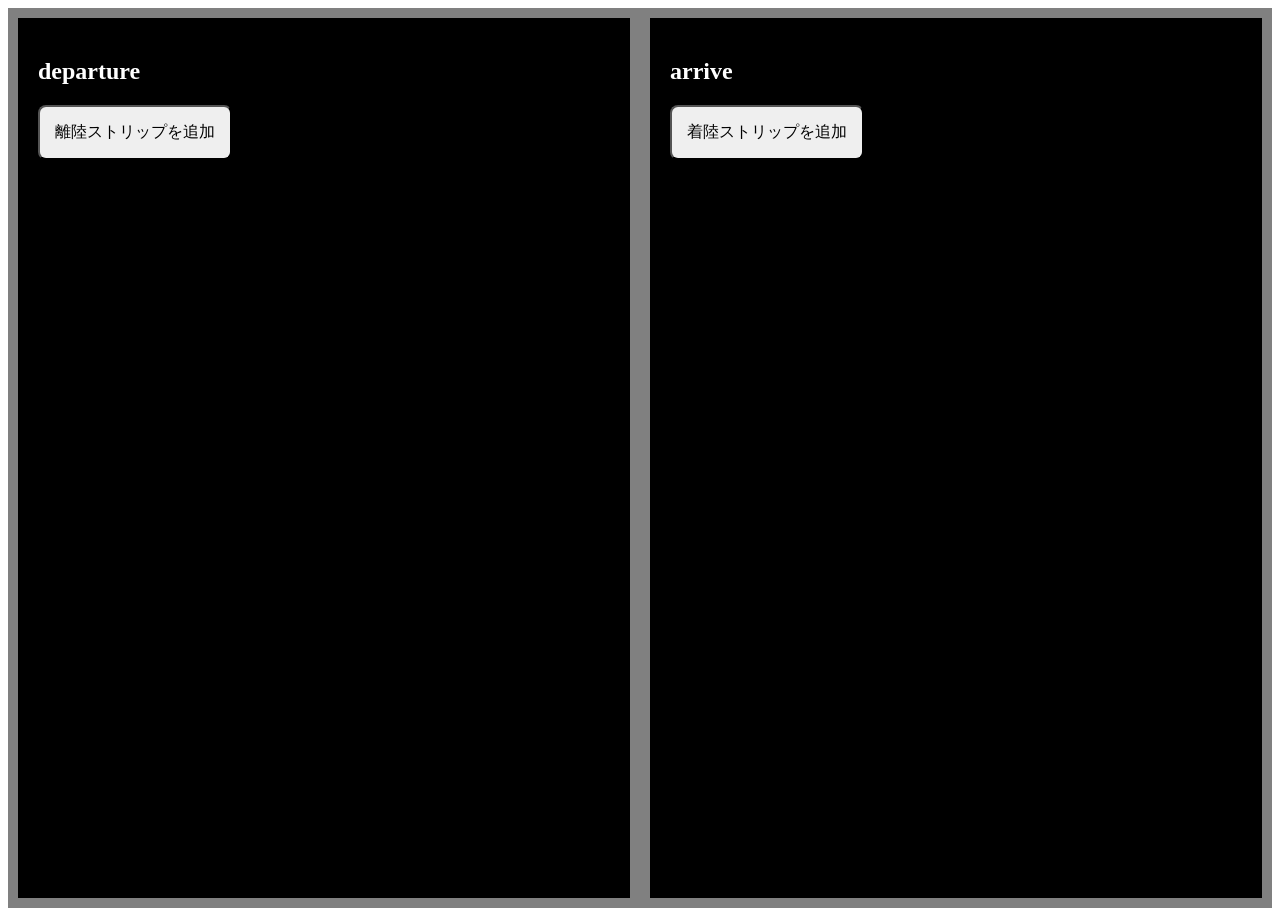
<file: index.html>
<!DOCTYPE html>
<html lang="ja">
<head>
    <meta charset="UTF-8">
    <meta name="viewport" content="width=device-width, initial-scale=1.0">
    <title>フライトストリップ管理</title>
    <style>
        /* 画面全体に対してピッタリ2分割 */
        .container {
            display: flex;
            width: 100%;
            height: 100vh; /* 画面の高さに合わせる */
            box-sizing: border-box;
            background-color: black;
        }
        #leftPanel, #rightPanel {
            flex: 1;
            padding: 20px;
            box-sizing: border-box;
            border: 10px solid gray;
            overflow-y: auto; /* ストリップが増えてもスクロールできるようにする */
        }


        .strip {
            display: flex;
            justify-content: space-between;
            align-items: center;
            padding: 10px;
            margin: 10px 0;
            border: 1px solid #000;
            background-color: #f0f0f0;
        }

        .strip div {
            display: flex;
            align-items: center;
            flex: 1;
        }

        .strip input {
            margin-right: 10px;
            flex: 2;
            width: 20px;
        }

        /* buttonもstrip内に収めたい場合は、flex: 1;を追加する */
        .strip button {
            margin-left: 10px;
            flex: 1;
            width: 10px;
        }
        button, input {
            padding: 15px;
            font-size: 16px; /* テキストも見やすいように大きくする */
            border-radius: 8px; /* ボタンを少し丸くしてタッチしやすく */
            margin-bottom: 10px;
        }






        h2 {
            color: white;
        }

        /* タブレットの画面幅に応じてレスポンシブ対応 */
        @media (max-width: 1024px) {
            .strip input {
                width: 100%;
                margin: 5px 0;
            }

            #leftPanel, #rightPanel {
                flex-direction: column;
            }
        }
    </style>
</head>
<body>

<!-- <h1>フライトストリップ管理</h1> -->

<div class="container">
    <div id="leftPanel">
        <h2>departure</h2>
        <div id="takeoffStripContainer" class="leftPanel"></div>
        <button onclick="addStrip('takeoffStripContainer')">離陸ストリップを追加</button>
    </div>
    <div id="rightPanel">
        <h2>arrive</h2>
        <div id="landingStripContainer"></div>
        <button onclick="addStrip('landingStripContainer')">着陸ストリップを追加</button>
    </div>
</div>

<script>
    // stripの中のinputをdivで囲みたい場合は、addStrip関数内のinnerHTMLを変更する


    function addStrip(containerId) {
        const container = document.getElementById(containerId);
        const newStrip = document.createElement('div');
        newStrip.classList.add('strip');
        newStrip.innerHTML = `

                <input type="text" placeholder="航空機名">
                <input type="text" placeholder="滑走路">
                <input type="text" placeholder="その他情報">    
                <button onclick="removeStrip(this)">削除</button>   
        `;
        container.appendChild(newStrip);
    }

    function removeStrip(button) {
        button.parentElement.remove();
    }
    let startX;

    function handleTouchStart(event) {
        startX = event.touches[0].clientX;
    }

    function handleTouchEnd(event, strip) {
        const endX = event.changedTouches[0].clientX;
        if (startX - endX > 50) {
            // 左にスワイプした場合、削除
            strip.remove();
        }
    }

    function addStrip(containerId) {
        const container = document.getElementById(containerId);
        const newStrip = document.createElement('div');
        newStrip.classList.add('strip');
        newStrip.innerHTML = `
            <input type="text" placeholder="航空機名">
            <input type="text" placeholder="滑走路">
            <input type="text" placeholder="その他情報">
        `;
        newStrip.addEventListener('touchstart', handleTouchStart);
        newStrip.addEventListener('touchend', function(event) {
            handleTouchEnd(event, newStrip);
        });
        container.appendChild(newStrip);
    }
</script>

</body>
</html>
</file>
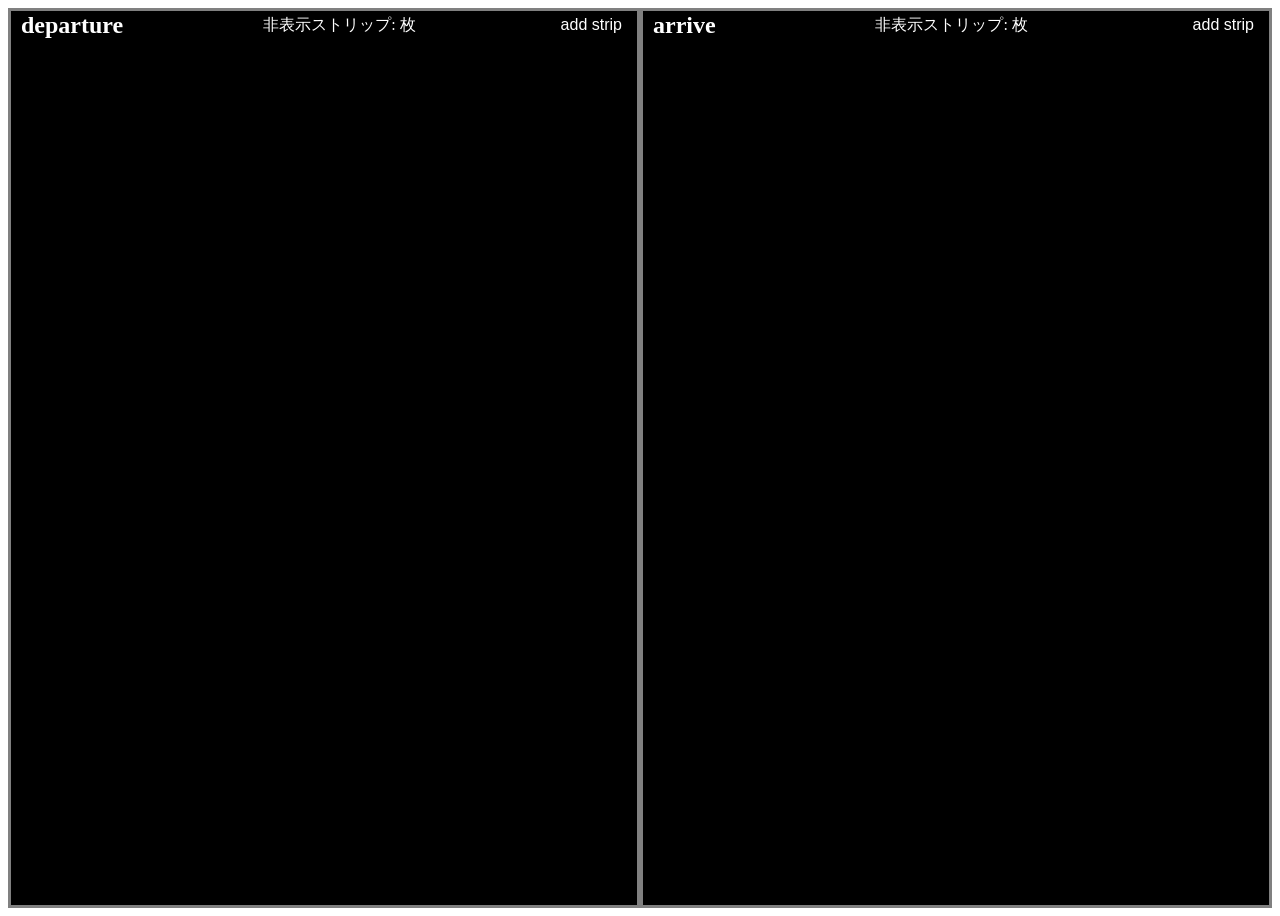
<file: code/index.html>
<!DOCTYPE html>
<html lang="ja">
  <head>
    <meta charset="UTF-8" />
    <meta name="viewport" content="width=device-width, initial-scale=1.0" />
    <title>フライトストリップ管理</title>
    <link rel="stylesheet" href="style.css">
    <!-- js読み込み -->
    <script src="script.js"></script>
  </head>
  <body>
    <!-- <h1>フライトストリップ管理</h1> -->

    <div class="container">
      <div id="leftPanel">
        <div class="header" draggable="false">
          <h2>departure</h2>
          <p class="hidden-count" id = takeoffHiddenCount>非表示ストリップ:   枚</p>
          <button type="button" onclick="addStrip('takeoffStripContainer')">
            add strip
          </button>
        </div>
        <div id="takeoffStripContainer" class="leftPanel"></div>
      </div>
      <div id="rightPanel">
        <div class="header">
        <h2>arrive</h2>
        <p class="hidden-count" id = landingHiddenCount>非表示ストリップ:   枚</p>
        <button type="button" onclick="addStrip('landingStripContainer')" id="addArrivalStripButton">
          add strip
        </button>
        </div>
        <div id="landingStripContainer"></div>
      </div>
    </div>

    <script>

    </script>
  </body>
</html>
</file>
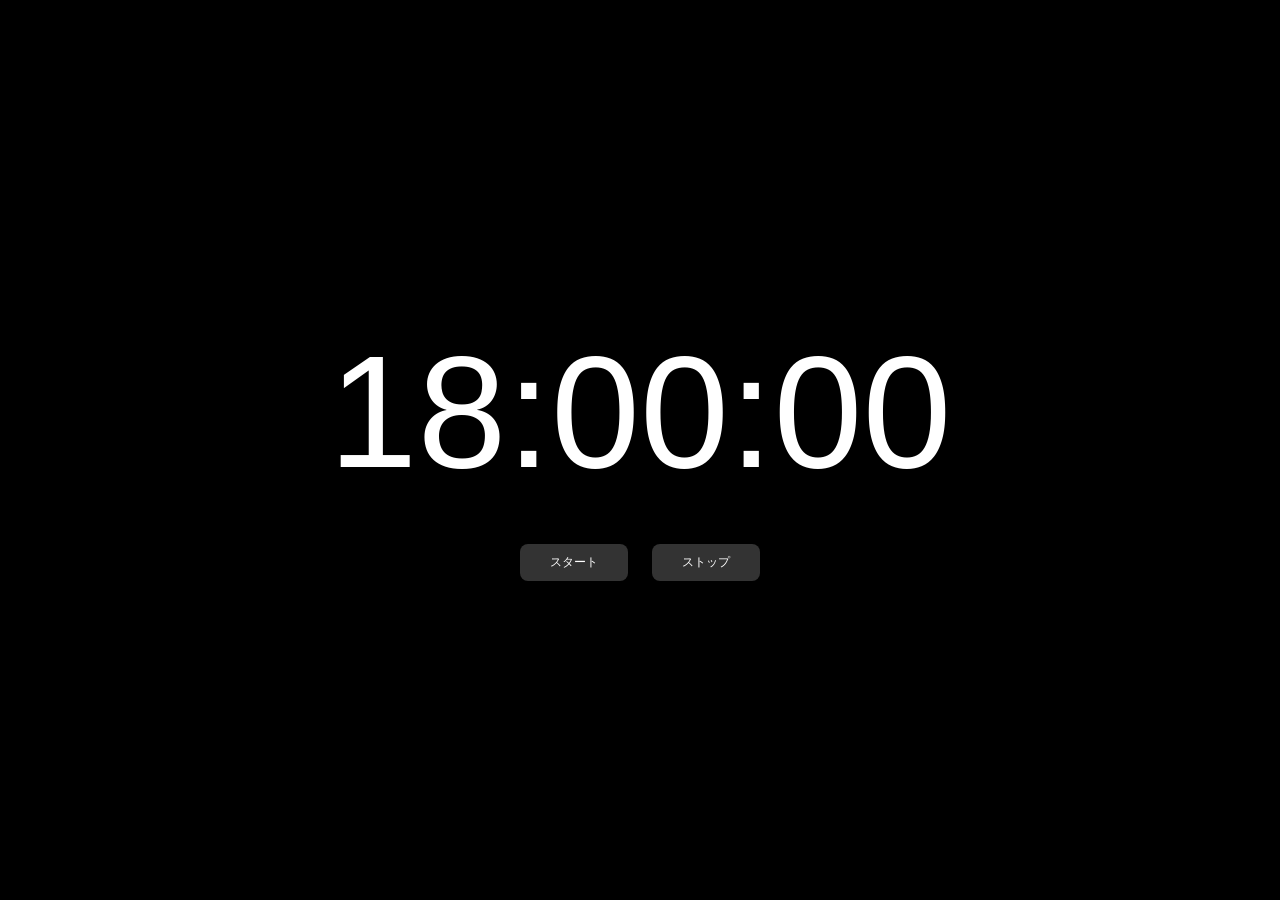
<file: timer/index.html>
<!DOCTYPE html>
<html lang="ja">
<head>
  <meta charset="UTF-8">
  <title>タイマー</title>
  <style>
    body {
      margin: 0;
      background-color: black;
      color: white;
      display: flex;
      flex-direction: column;
      justify-content: center;
      align-items: center;
      height: 100vh;
      font-family: Arial, sans-serif;
    }

    #timer {
      font-size: 160px;
      margin-bottom: 40px;
    }

    button {
      font-size: 12px;
      margin: 0 10px;
      padding: 10px 30px;
      background-color: #333;
      color: white;
      border: none;
      border-radius: 8px;
      cursor: pointer;
    }

    button:hover {
      background-color: #555;
    }
  </style>
</head>
<body>
  <div id="timer">18:00:00</div>
  <div>
    <button onclick="startTimer()">スタート</button>
    <button onclick="stopTimer()">ストップ</button>
  </div>

  <script>
    let hours = 18;
    let minutes = 0;
    let seconds = 0;
    let intervalId = null;

    function updateDisplay() {
      const hh = String(hours).padStart(2, '0');
      const mm = String(minutes).padStart(2, '0');
      const ss = String(seconds).padStart(2, '0');
      document.getElementById("timer").textContent = `${hh}:${mm}:${ss}`;
    }

    function startTimer() {
      if (intervalId) return; // 二重スタート防止

      intervalId = setInterval(() => {
        seconds++;
        if (seconds >= 60) {
          seconds = 0;
          minutes++;
        }
        if (minutes >= 60) {
          minutes = 0;
          hours++;
        }
        updateDisplay();
      }, 1000);
    }

    function stopTimer() {
      clearInterval(intervalId);
      intervalId = null;
    }

    // 初期表示
    updateDisplay();
  </script>
</body>
</html>
</file>
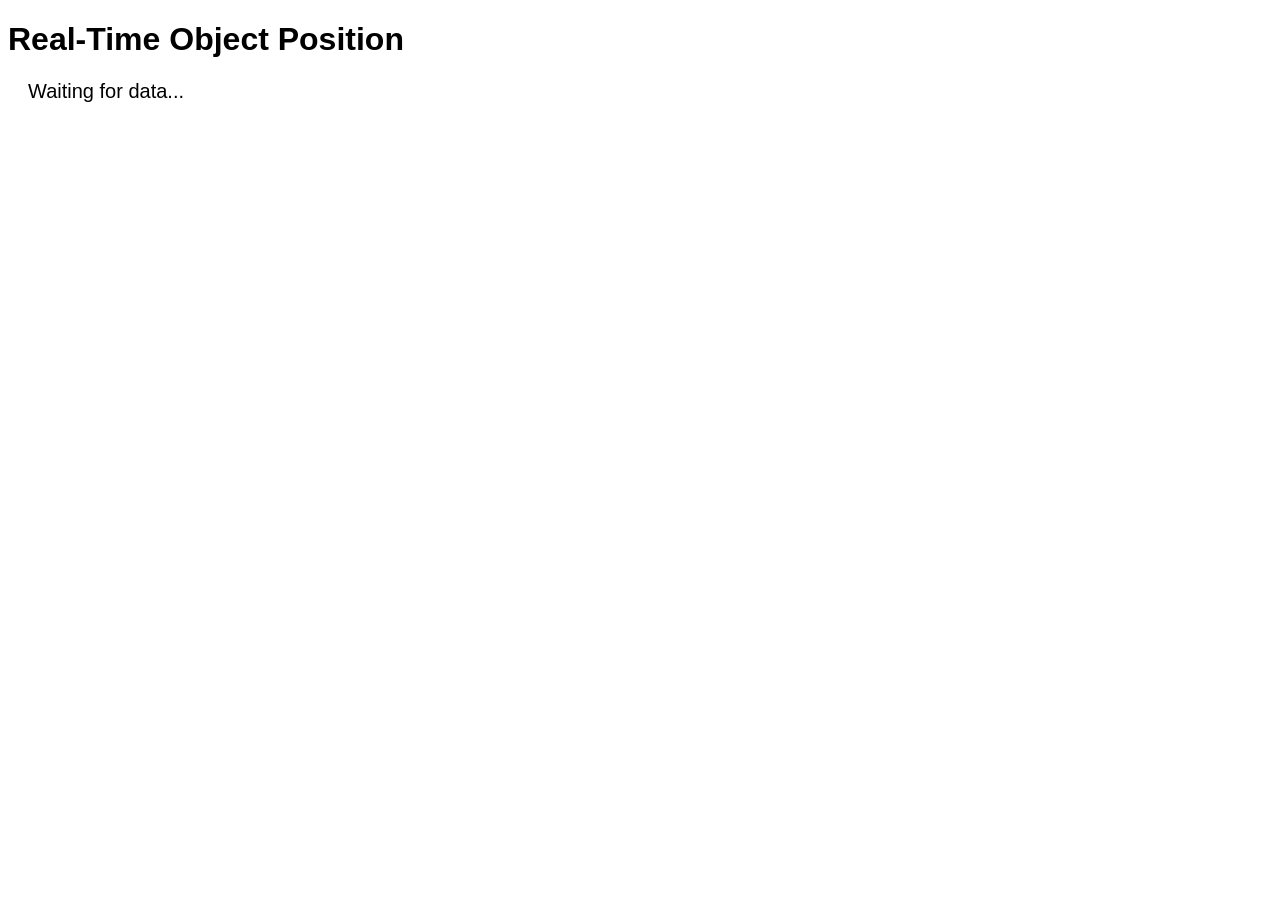
<file: code/server.html>
<!DOCTYPE html>
<html lang="en">
<head>
    <meta charset="UTF-8">
    <meta name="viewport" content="width=device-width, initial-scale=1.0">
    <title>WebSocket UI</title>
    <style>
        body {
            font-family: Arial, sans-serif;
        }
        #position {
            font-size: 20px;
            margin: 20px;
        }
    </style>
</head>
<body>
    <h1>Real-Time Object Position</h1>
    <div id="position">Waiting for data...</div>

    <script>
        // WebSocketサーバーに接続
        let socket = new WebSocket("ws://yourserveraddress");

        // 接続が開かれた時の処理
        socket.onopen = function(event) {
            console.log("Connected to WebSocket server.");
        };

        // メッセージを受信した時の処理
        socket.onmessage = function(event) {
            let data = JSON.parse(event.data);
            let position = data.position;
            document.getElementById("position").textContent = 
                `Position: X=${position.x}, Y=${position.y}, Z=${position.z}`;
        };

        // エラーが発生した時の処理
        socket.onerror = function(error) {
            console.log("WebSocket error: ", error);
        };

        // 接続が閉じられた時の処理
        socket.onclose = function(event) {
            console.log("WebSocket connection closed.");
        };
    </script>
</body>
</html>
</file>
<file: code/style.css>
/* 画面全体に対してピッタリ2分割 */
 .container {
    display: flex;
    width: 100%;
    height: 100vh; /* 画面の高さに合わせる */
    box-sizing: border-box;
    background-color: black;
  }
  #leftPanel,
  #rightPanel {
    flex: 1;
    /* padding: 20px; */
    box-sizing: border-box;
    border: 3px solid gray;
    overflow-y: auto; /* ストリップが増えてもスクロールできるようにする */
}
.strip {
    display: flex;
    justify-content: space-between;
    align-items: center;
    padding: 5px;
    margin: 10px 0;
    /* background-color: #f0f0f0; */
    color: white;
    border: 1px solid #ccc;

  }
  .strip-row-bottom {
  display: flex;
  justify-content: space-between;
  align-items: center;
  margin-top: 8px;
}

.strip-buttons {
  display: flex;
  gap: 0px; /* ボタン間のスペース */
}

  
  .strip.dragging {
    opacity: 0.5;
    border: 2px dashed #007bff;
  }

  .strip-row-top {
  display: flex;
  justify-content: space-between;
  align-items: flex-start;
}

.left-block {
  display: flex;
  flex-direction: column;
}

.left-block .bottom-row {
  display: flex;
  justify-content: space-between;
  margin-top: 4px;
  width: 100%;
  gap: 20px;
}

.right-block {
  text-align: right;
  padding-left: 10px;
  white-space: nowrap;
}

.bold {
  font-weight: bold;
  font-size: 20px;
}


.strip div input {
    flex: 1; /* 残りスペースを占有 */
    margin-right: 10px;
    width: 80px;
    background-color: #f0f0f0;
    /* font-weight: bold; */
    /* テキストさいず:テキストさテキスト  */
    font-size: 25px;
    }

  .hidden-count{
    color: white;
    margin: 0;
  }


  /* buttonもstrip内に収めたい場合は、flex: 1;を追加する */
  .strip button {
    flex: 0 0 70px; 
    margin-left: 10px;
    /* flex: 1; */
    width: 10px;
    z-index: 1000;       /* 高めにして前面に出す */
  }
  button,
  input {
    padding: 5px;
    font-size: 16px; /* テキストも見やすいように大きくする */
    border-radius: 8px; /* ボタンを少し丸くしてタッチしやすく */
    /* margin-bottom: 10px; */
    /* 枠の幅を設定 */
    border: 0px solid  black; /* 枠線をなくす */
    color: black;          /* ← これを追加！ */

  }
  button {
    pointer-events: auto;
    touch-action: manipulation; /* ← iPadでのタップ誤動作を防ぐ */
    background: black;
    color: white;
    cursor: pointer;
  }
  button:hover {
    opacity: 0.9;
    transform: none;
  }


  /* チェックボタンのスタイル */
  .check-button {
    flex: 0 0 50px; /* 固定幅: 50px */
    /* background-color: green; */
    color: white;
    border: 1px solid green;
    padding: 5px;
    cursor: pointer;
  }

  .emergency-button {
    /* background-color: red; */
    border: 1px solid red;
    color: white;
    padding: 5px;
    cursor: pointer;
  }

  .header {
    display: flex;
    align-items: center; /* 垂直方向の中央揃え */
    justify-content: space-between; /* スペースを均等に配置 */
    padding: 0px 10px;
    /* ネイビー */
    /* background-color: navy; */
    position: sticky;  /* ← relative → sticky に変更 */
    top: 0;            /* ← sticky の位置指定 */
    z-index: 1000;         /* 追加！ */
    user-select: none;      /* テキスト選択防止 */
    -webkit-user-drag: none; /* Safari用 */
  }

  h2 {
    color: white;
    margin: 0;
  }

  .check-mark {
    display: inline-block;
    width: 25px;
    height: 25px;
    margin-right: 10px;
    text-align: center;
    line-height: 20px;
    border: 1px solid black;
    font-weight: bold;
    font-size: 30px;
    color: white;
    /* background-color: rgba(12, 184, 9, 0.879); */

  }



  .hidden {
    display: none;
  }

  /* タブレットの画面幅に応じてレスポンシブ対応 */
  @media (max-width: 1024px) {
    .strip input {
      width: 100%;
      margin: 5px 0;
    }

    #leftPanel,
    #rightPanel {
      flex-direction: column;
    }
  }
</file>
